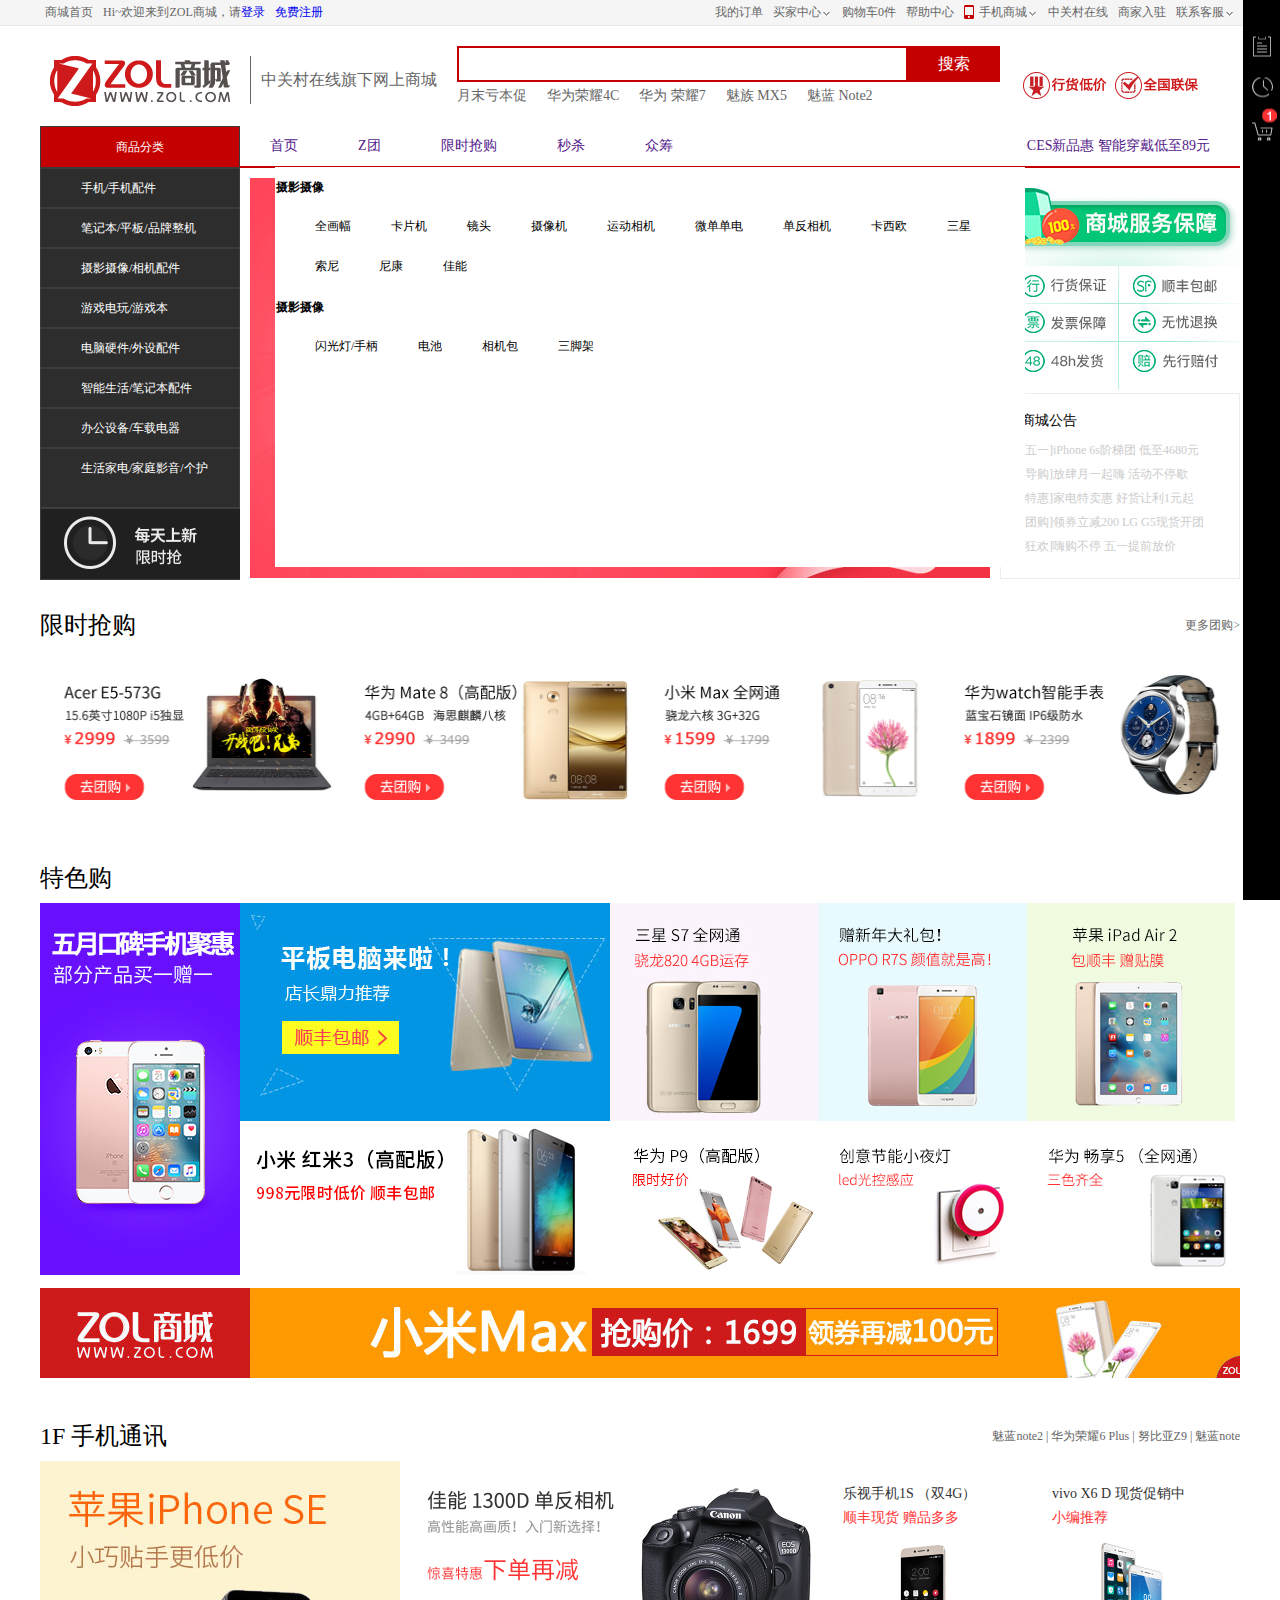
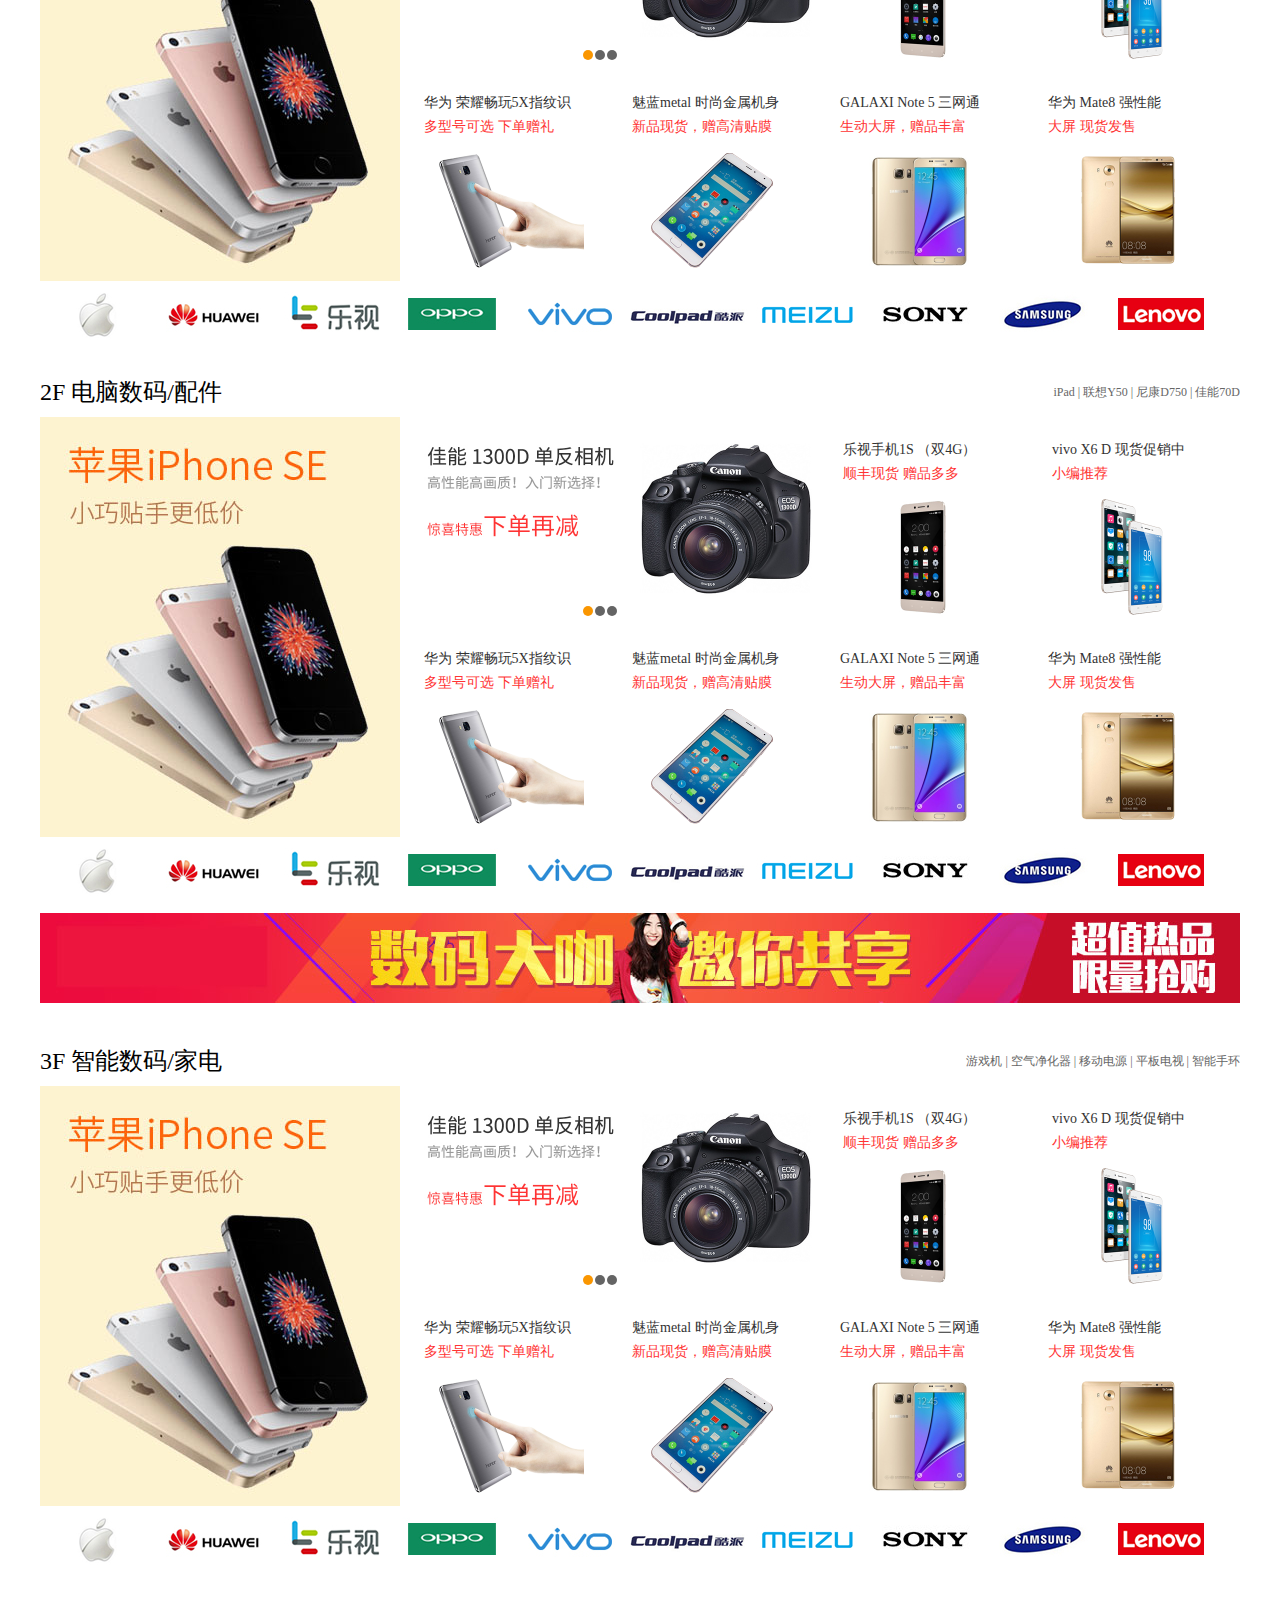
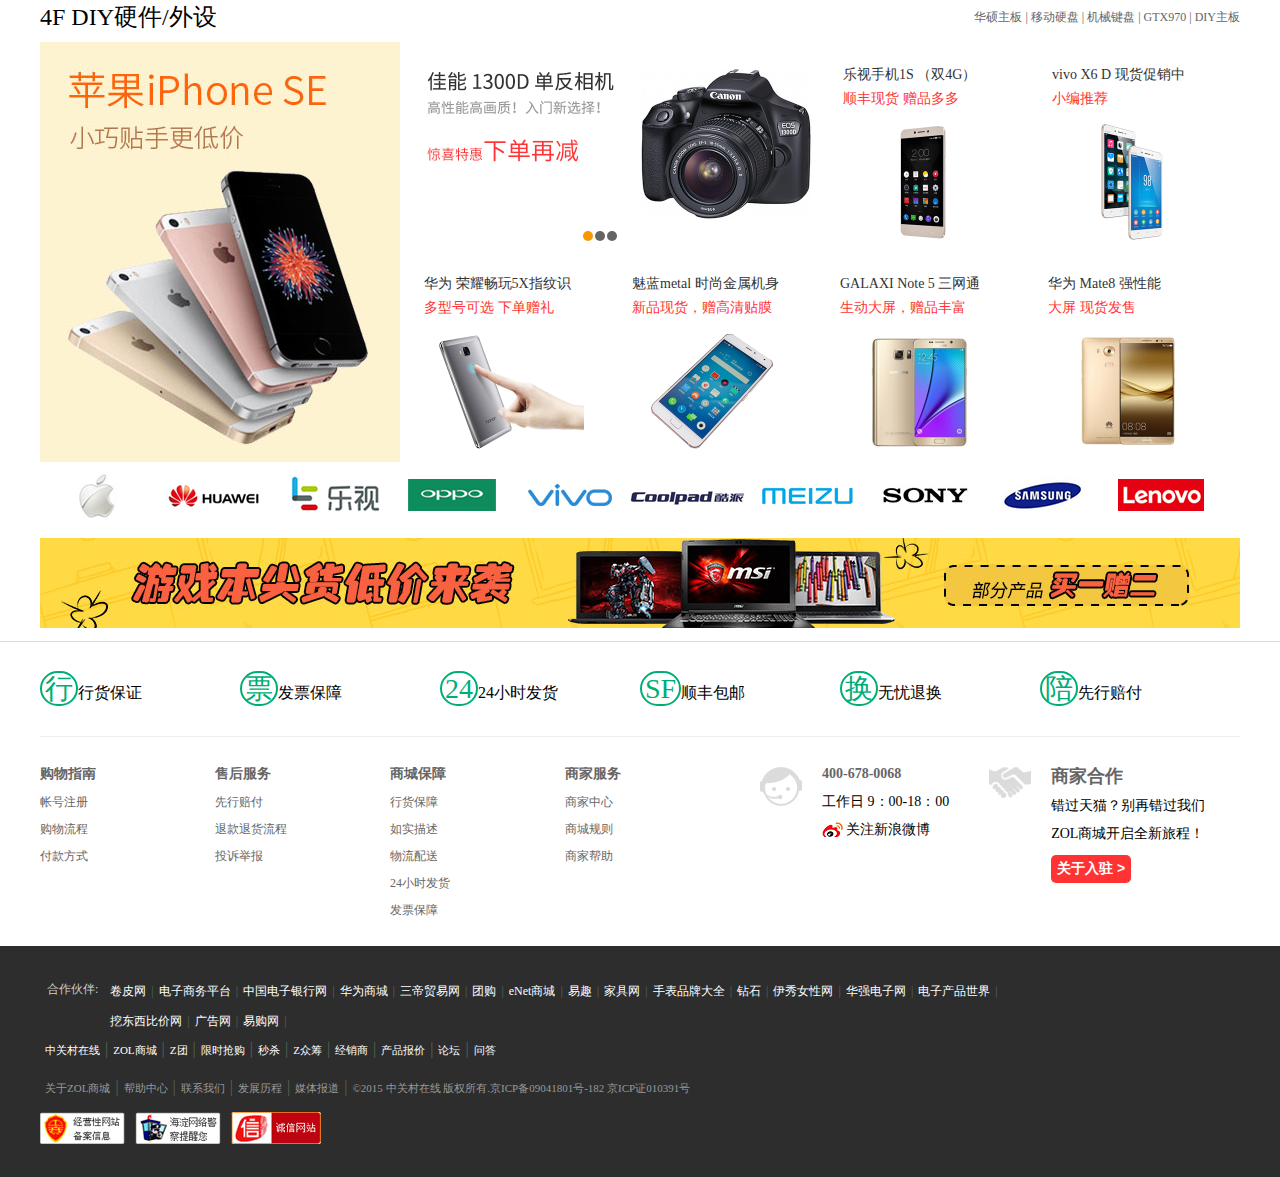
<file: html/index.html>
<!DOCTYPE html>
<html>
	<head>
		<meta charset="utf-8" />
		<title>首页</title>
		<link rel="stylesheet" type="text/css" href="../css/reset.css" />
		<link rel="stylesheet" type="text/css" href="../css/common.css" />
		<link rel="stylesheet" type="text/css" href="../css/index.css"/>
	</head>
	<!--导入JS文件-->
	<script src="../lib/jquery-1.12.3.js" type="text/javascript" charset="utf-8"></script>
	
	<script type="text/javascript">
		$(function(){
			loadHtml("common/hearder.html","h-bdcolor");
			loadHtml("common/main.html","content");
			loadHtml("common/footer.html","footer");
			loadHtml("common/three-level.html","three-level");			
		});		
	</script> 
	<!--引入自己写的js-->

	
	<body>
	  <div class="body">
	  	<!--头部-->
	    <div class="h-bdcolor">
	   	</div>
	   	<!--主体共用-->
	   	<div class="content">
		</div>			
		<!--主体楼梯-->
		<div class="main-content">
			<!--限时抢购-->
			<dl class="dl-box">
				<dt class="d-b-t">
					<span class="m-c-dt-l"><h3><a>限时抢购</a></h3></span><span class="m-c-dt-r"><a>更多团购&gt;</a></span>
				</dt>
				<dd class="d-b-c1">
					<a href="#"><img src="../img/jptg-1.jpg"/></a>
					<a href="#"><img src="../img/jptg-2.jpg"/></a>
					<a href="#"><img src="../img/jptg-3.jpg"/></a>
					<a href="#"><img src="../img/jptg-4.jpg"/></a>
				</dd>
			</dl>
			<!--特色购-->
			<dl class="dl-box">
				<dt class="d-b-t">
					<span class="m-c-dt-l"><h3><a>特色购</a></h3></span><span class="m-c-dt-r"><a></a></span>
				</dt>
				<dd class="d-b-c">
					<div class="div-img-l">
						<a href="#"><img src="../img/tsg-1.jpg"></a>
					</div>
					<div class="div-img-c-t">
						<a href="#"><img src="../img/tsg-2.jpg"></a><a href="#"><img src="../img/tsg-3.jpg"></a><a href="#"><img src="../img/tsg-4.png"></a><a href="#"><img src="../img/tsg-5.jpg"></a>
					</div>
					<div class="div-img-c-b">
						<a href="#"><img src="../img/tsg-6.jpg"></a><a href="#"><img src="../img/tsg-7.jpg"></a><a href="#"><img src="../img/tsg-8.png"></a><a href="#"><img src="../img/tsg-9.jpg"></a>
					</div>
				</dd>
			</dl>
			<div class="div-ad-img"><a href="#"><img src="../img/ad1.jpg"></a></div>
			<!--1F 手机通讯-->
			<dl class="dl-box">
				<dt class="d-b-t">
					<span class="m-c-dt-l"><h3><a>1F 手机通讯</a></h3></span><span class="m-c-dt-r"><a>魅蓝note2</a> | <a>华为荣耀6 Plus</a> | <a>努比亚Z9</a> | <a>魅蓝note</a></span>
				</dt>
				<dd class="d-b-c">
					<div class="d-d-l"><a href="#"><img src="../img/1F-1.jpg"/></a></div>
					<ul class="d-u-r">
						<li class="li-lb">
							<ul class="img-list">
								<li><img src="../img/slb1.jpg"/></li>
								<li><img src="../img/slb2.jpg"/></li>
								<li><img src="../img/slb3.jpg"/></li>								
							</ul>							
							<ul class="banner-nav-list">
								<li class="active"></li>
								<li></li>
								<li></li>								
							</ul>
						</li>
						<li class="li-t">
							<h5><a>乐视手机1S （双4G）</a></h5>
							<p><a>顺丰现货 赠品多多</a></p>
							<a href="#"><img src="../img/1F-3.jpg"/></a>
						</li>
						<li class="li-t">
							<h5><a>vivo X6 D 现货促销中</a></h5>
							<p><a>小编推荐</a></p>
							<a href="#"><img src="../img/1F-4.png"/></a>
						</li>
						<li class="li-b">
							<h5><a>华为 荣耀畅玩5X指纹识</a></h5>
							<p><a>多型号可选 下单赠礼</a></p>
							<a href="#"><img src="../img/1F-5.png"/></a>
						</li>
						<li class="li-b">
							<h5><a>魅蓝metal 时尚金属机身</a></h5>
							<p><a>新品现货，赠高清贴膜</a></p>
							<a href="#"><img src="../img/1F-6.png"/></a>
						</li>
						<li class="li-b">
							<h5><a>GALAXI Note 5 三网通</a></h5>
							<p><a>生动大屏，赠品丰富</a></p>
							<a href="#"><img src="../img/1F-7.png"/></a>
						</li>
						<li class="li-b">
							<h5><a>华为 Mate8 强性能</a></h5>
							<p><a>大屏 现货发售</a></p>
							<a href="#"><img src="../img/1F-8.png"/></a>
						</li>
					</ul>
				</dd>
				<dd class="d-b-b">
					<a href="#"><img src="../img/1F-a.jpg" /></a><a href="#"><img src="../img/1F-b.jpg" /></a><a href="#"><img src="../img/1F-c.jpg" /></a><a href="#"><img src="../img/1F-d.jpg" /></a><a href="#"><img src="../img/1F-e.jpg" /></a><a href="#"><img src="../img/1F-f.jpg" /></a><a href="#"><img src="../img/1F-g.jpg" /></a><a href="#"><img src="../img/1F-h.jpg" /></a><a href="#"><img src="../img/1F-i.jpg" /></a><a href="#"><img src="../img/1F-j.jpg" /></a>
				</dd>
			</dl>
			<!--2F 电脑数码/配件-->
			<dl class="dl-box">
				<dt class="d-b-t">
					<span class="m-c-dt-l"><h3><a>2F 电脑数码/配件</a></h3></span><span class="m-c-dt-r"><a>iPad</a> | <a>联想Y50</a> | <a>尼康D750</a> | <a>佳能70D</a></span>
				</dt>
				<dd class="d-b-c">
					<div class="d-d-l"><a href="#"><img src="../img/1F-1.jpg"/></a></div>
					<ul class="d-u-r">
						<li class="li-lb">
							<ul class="img-list">
								<li><img src="../img/slb1.jpg"/></li>
								<li><img src="../img/slb2.jpg"/></li>
								<li><img src="../img/slb3.jpg"/></li>								
							</ul>							
							<ul class="banner-nav-list">
								<li class="active"></li>
								<li></li>
								<li></li>								
							</ul>
						</li>
						<li class="li-t">
							<h5><a>乐视手机1S （双4G）</a></h5>
							<p><a>顺丰现货 赠品多多</a></p>
							<a href="#"><img src="../img/1F-3.jpg"/></a>
						</li>
						<li class="li-t">
							<h5><a>vivo X6 D 现货促销中</a></h5>
							<p><a>小编推荐</a></p>
							<a href="#"><img src="../img/1F-4.png"/></a>
						</li>
						<li class="li-b">
							<h5><a>华为 荣耀畅玩5X指纹识</a></h5>
							<p><a>多型号可选 下单赠礼</a></p>
							<a href="#"><img src="../img/1F-5.png"/></a>
						</li>
						<li class="li-b">
							<h5><a>魅蓝metal 时尚金属机身</a></h5>
							<p><a>新品现货，赠高清贴膜</a></p>
							<a href="#"><img src="../img/1F-6.png"/></a>
						</li>
						<li class="li-b">
							<h5><a>GALAXI Note 5 三网通</a></h5>
							<p><a>生动大屏，赠品丰富</a></p>
							<a href="#"><img src="../img/1F-7.png"/></a>
						</li>
						<li class="li-b">
							<h5><a>华为 Mate8 强性能</a></h5>
							<p><a>大屏 现货发售</a></p>
							<a href="#"><img src="../img/1F-8.png"/></a>
						</li>
					</ul>
				</dd>
				<dd class="d-b-b">
					<a href="#"><img src="../img/1F-a.jpg" /></a><a href="#"><img src="../img/1F-b.jpg" /></a><a href="#"><img src="../img/1F-c.jpg" /></a><a href="#"><img src="../img/1F-d.jpg" /></a><a href="#"><img src="../img/1F-e.jpg" /></a><a href="#"><img src="../img/1F-f.jpg" /></a><a href="#"><img src="../img/1F-g.jpg" /></a><a href="#"><img src="../img/1F-h.jpg" /></a><a href="#"><img src="../img/1F-i.jpg" /></a><a href="#"><img src="../img/1F-j.jpg" /></a>
				</dd>
			</dl>
			<div class="div-ad-img"><a href="#"><img src="../img/ad2.jpg"></a></div>
			<!--3F 智能数码/家电-->
			<dl class="dl-box">
				<dt class="d-b-t">
					<span class="m-c-dt-l"><h3><a>3F 智能数码/家电</a></h3></span><span class="m-c-dt-r"><a>游戏机</a> | <a>空气净化器</a> | <a>移动电源</a> | <a>平板电视</a> | <a>智能手环</a></span>
				</dt>
				<dd class="d-b-c">
					<div class="d-d-l"><a href="#"><img src="../img/1F-1.jpg"/></a></div>
					<ul class="d-u-r">
						<li class="li-lb">
							<ul class="img-list">
								<li><img src="../img/slb1.jpg"/></li>
								<li><img src="../img/slb2.jpg"/></li>
								<li><img src="../img/slb3.jpg"/></li>								
							</ul>							
							<ul class="banner-nav-list">
								<li class="active"></li>
								<li></li>
								<li></li>								
							</ul>
						</li>
						<li class="li-t">
							<h5><a>乐视手机1S （双4G）</a></h5>
							<p><a>顺丰现货 赠品多多</a></p>
							<a href="#"><img src="../img/1F-3.jpg"/></a>
						</li>
						<li class="li-t">
							<h5><a>vivo X6 D 现货促销中</a></h5>
							<p><a>小编推荐</a></p>
							<a href="#"><img src="../img/1F-4.png"/></a>
						</li>
						<li class="li-b">
							<h5><a>华为 荣耀畅玩5X指纹识</a></h5>
							<p><a>多型号可选 下单赠礼</a></p>
							<a href="#"><img src="../img/1F-5.png"/></a>
						</li>
						<li class="li-b">
							<h5><a>魅蓝metal 时尚金属机身</a></h5>
							<p><a>新品现货，赠高清贴膜</a></p>
							<a href="#"><img src="../img/1F-6.png"/></a>
						</li>
						<li class="li-b">
							<h5><a>GALAXI Note 5 三网通</a></h5>
							<p><a>生动大屏，赠品丰富</a></p>
							<a href="#"><img src="../img/1F-7.png"/></a>
						</li>
						<li class="li-b">
							<h5><a>华为 Mate8 强性能</a></h5>
							<p><a>大屏 现货发售</a></p>
							<a href="#"><img src="../img/1F-8.png"/></a>
						</li>
					</ul>
				</dd>
				<dd class="d-b-b">
					<a href="#"><img src="../img/1F-a.jpg" /></a><a href="#"><img src="../img/1F-b.jpg" /></a><a href="#"><img src="../img/1F-c.jpg" /></a><a href="#"><img src="../img/1F-d.jpg" /></a><a href="#"><img src="../img/1F-e.jpg" /></a><a href="#"><img src="../img/1F-f.jpg" /></a><a href="#"><img src="../img/1F-g.jpg" /></a><a href="#"><img src="../img/1F-h.jpg" /></a><a href="#"><img src="../img/1F-i.jpg" /></a><a href="#"><img src="../img/1F-j.jpg" /></a>
				</dd>
			</dl>
			<!--4F DIY硬件/外设-->
			<dl class="dl-box">
				<dt class="d-b-t">
					<span class="m-c-dt-l"><h3><a>4F DIY硬件/外设</a></h3></span><span class="m-c-dt-r"><a>华硕主板</a> | <a>移动硬盘</a> | <a>机械键盘</a> | <a>GTX970</a> | <a>DIY主板</a></span>
				</dt>
				<dd class="d-b-c">
					<div class="d-d-l"><a href="#"><img src="../img/1F-1.jpg"/></a></div>
					<ul class="d-u-r">
						<li class="li-lb">
							<ul class="img-list">
								<li><img src="../img/slb1.jpg"/></li>
								<li><img src="../img/slb2.jpg"/></li>
								<li><img src="../img/slb3.jpg"/></li>								
							</ul>							
							<ul class="banner-nav-list">
								<li class="active"></li>
								<li></li>
								<li></li>								
							</ul>
						</li>
						<li class="li-t">
							<h5><a>乐视手机1S （双4G）</a></h5>
							<p><a>顺丰现货 赠品多多</a></p>
							<a href="#"><img src="../img/1F-3.jpg"/></a>
						</li>
						<li class="li-t">
							<h5><a>vivo X6 D 现货促销中</a></h5>
							<p><a>小编推荐</a></p>
							<a href="#"><img src="../img/1F-4.png"/></a>
						</li>
						<li class="li-b">
							<h5><a>华为 荣耀畅玩5X指纹识</a></h5>
							<p><a>多型号可选 下单赠礼</a></p>
							<a href="#"><img src="../img/1F-5.png"/></a>
						</li>
						<li class="li-b">
							<h5><a>魅蓝metal 时尚金属机身</a></h5>
							<p><a>新品现货，赠高清贴膜</a></p>
							<a href="#"><img src="../img/1F-6.png"/></a>
						</li>
						<li class="li-b">
							<h5><a>GALAXI Note 5 三网通</a></h5>
							<p><a>生动大屏，赠品丰富</a></p>
							<a href="#"><img src="../img/1F-7.png"/></a>
						</li>
						<li class="li-b">
							<h5><a>华为 Mate8 强性能</a></h5>
							<p><a>大屏 现货发售</a></p>
							<a href="#"><img src="../img/1F-8.png"/></a>
						</li>
					</ul>
				</dd>
				<dd class="d-b-b">
					<a href="#"><img src="../img/1F-a.jpg" /></a><a href="#"><img src="../img/1F-b.jpg" /></a><a href="#"><img src="../img/1F-c.jpg" /></a><a href="#"><img src="../img/1F-d.jpg" /></a><a href="#"><img src="../img/1F-e.jpg" /></a><a href="#"><img src="../img/1F-f.jpg" /></a><a href="#"><img src="../img/1F-g.jpg" /></a><a href="#"><img src="../img/1F-h.jpg" /></a><a href="#"><img src="../img/1F-i.jpg" /></a><a href="#"><img src="../img/1F-j.jpg" /></a>
				</dd>
			</dl>	
			<div class="div-ad-img"><a href="#"><img src="../img/ad3.jpg"></a></div>
		</div>
		<!--侧边导航栏-->
		<div class="nav">
			<div class="img-1"><p class="nav-p">我的订单</p></div>
			<div class="img-2"><p class="nav-p">我的足迹</p></div>			
			<div class="img-3"><p class="nav-p">购物车</p></div>
		</div>			
		<!--尾部-->
		<div class="footer">
			
		</div>
			
			<script src="../js/index.js" type="text/javascript" charset="utf-8"></script>
			<script src="../js/startMove.js"></script>
			<script src="../js/common.js" type="text/javascript" charset="utf-8"></script>
			<script type="text/javascript">
			
			</script>
	</body>
</html>
</file>
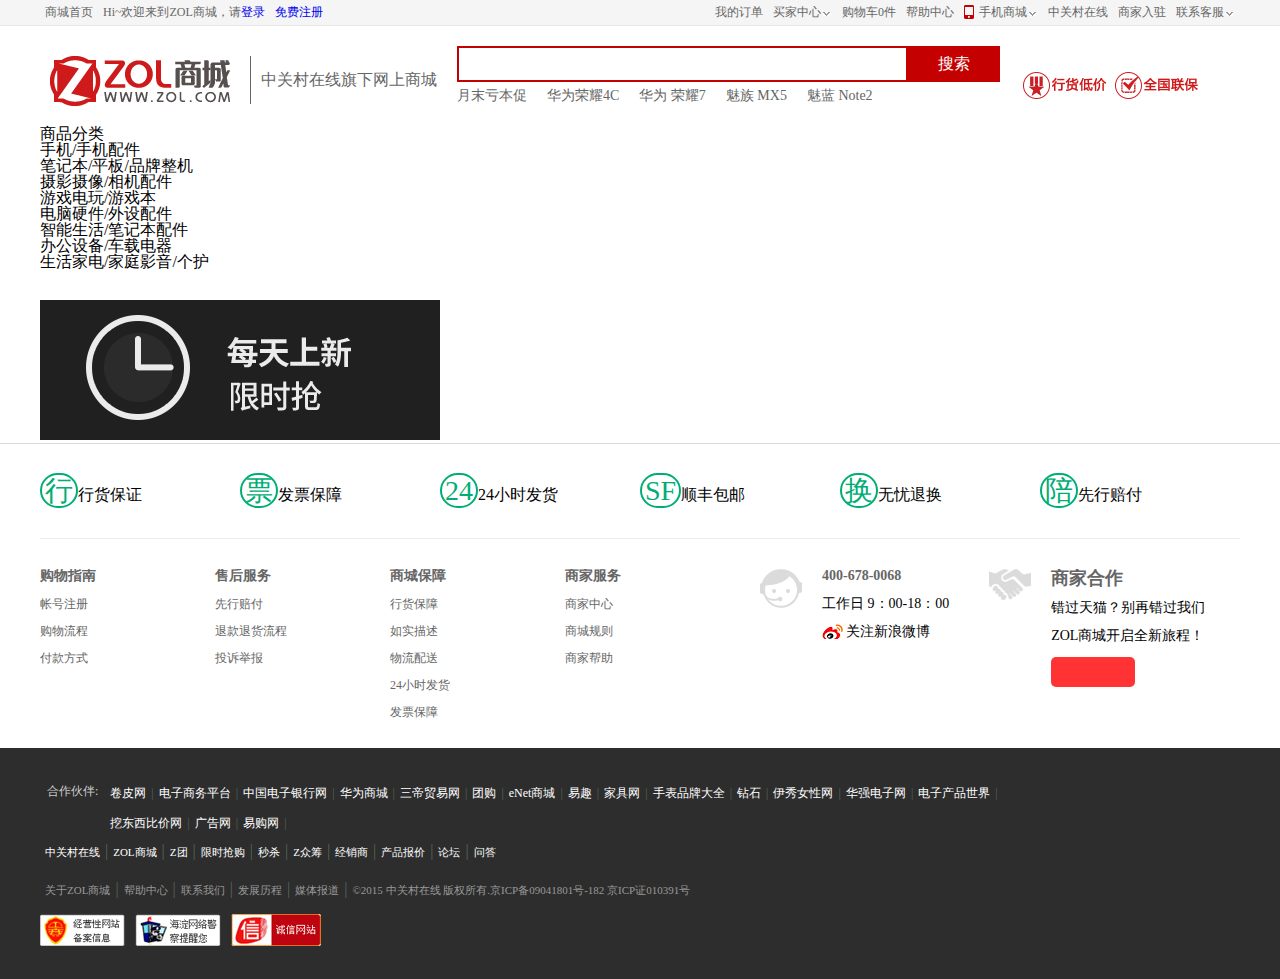
<file: html/index - 副本.html>
<!DOCTYPE html>
<html>
	<head>
		<meta charset="utf-8" />
		<title></title>
		<link rel="stylesheet" type="text/css" href="../css/reset.css" />
		<link rel="stylesheet" type="text/css" href="../css/common.css" />
		<link rel="stylesheet" type="text/css" href="../css/index.css"/>
	</head>
	<body>
	  <div class="body">
	  	<!--头部-->
	   <div class="h-bdcolor">
		<div class="header">
			<ul class="ul-left">
				<li><a href="#" class="a-color">商城首页</a></li>
				<li>Hi~欢迎来到ZOL商城，请<a href="#">登录</a></li>
				<li><a href="#" >免费注册</a></li>
			</ul>
			<ul class="ul-right">
				<li><a href="#" class="a-color">我的订单</a></li>
				<li><a href="#" class="a-color">买家中心<img src="../img/icon.jpg"></a></li>
				<li><a href="#" class="a-color">购物车0件</a></li>
				<li><a href="#" class="a-color">帮助中心</a></li>
				<li class="li-phone"><a href="#" class="a-color">手机商城<img src="../img/icon.jpg"></a></li>
				<li><a href="#" class="a-color">中关村在线</a></li>
				<li><a href="#" class="a-color">商家入驻</a></li>
				<li><a href="#" class="a-color">联系客服<img src="../img/icon.jpg"></a></li>
			</ul>
		</div>
	   </div>
		<!--主体-->
		<div class="content">
			<!--表单-->
			<div class="con-top">
				<img src="../img/logo_180x50.png" />
				<p class="p-border">中关村在线旗下网上商城</p>
				<div class="c-box">
					<form><input type="text" class="p-txt"/><input type="button" value="搜索" class="p-btn"/></form>
					<p class="p-a"><a href="#">月末亏本促</a><a href="#">华为荣耀4C</a><a href="#">华为 荣耀7</a><a href="#">魅族 MX5</a><a href="#">魅蓝 Note2</a></p>
				</div>	
				<img src="../img/rigt-log.jpg" class="log-rigt">
			</div>
			<!--轮播图及导航栏-->
			<div class="con-main">
				<div class="c-n-r">
					<dl>
						<dt>商品分类</dt>
						<dd><a>手机</a>/<a>手机配件</a></dd>
						<dd><a>笔记本</a>/<a>平板</a>/<a>品牌整机</a></dd>
						<dd><a>摄影摄像</a>/<a>相机配件</a></dd>
						<dd><a>游戏电玩</a>/<a>游戏本</a></dd>
						<dd><a>电脑硬件</a>/<a>外设配件</a></dd>
						<dd><a>智能生活</a>/<a>笔记本配件</a></dd>
						<dd><a>办公设备</a>/<a>车载电器</a></dd>
						<dd style="padding-bottom: 30px;"><a>生活家电</a>/<a>家庭影音</a>/<a>个护</a></dd>
						<dd class="dd-img"><img src="../img/ChMkJ.gif"/></dd>
					</dl>
				</div>
			</div>
		</div>
		<!--尾部-->
		<div class="footer">
			<div class="btn-top">
				<ul>
					<li><span class="s-ico">行</span><span class="s2">行货保证</span></li>
					<li><span class="s-ico">票</span><span class="s2">发票保障</span></li>
					<li><span class="s-ico">24</span><span class="s2">24小时发货</span></li>
					<li><span class="s-ico">SF</span><span class="s2">顺丰包邮</span></li>
					<li><span class="s-ico">换</span><span class="s2">无忧退换</span></li>
					<li><span class="s-ico">陪</span><span class="s2">先行赔付</span></li>
				</ul>
			</div>
			<div class="btn-main">
				<ul>
					<li><h4>购物指南</h4><p>帐号注册</p><p>购物流程</p><p>付款方式</p></li>
					<li><h4>售后服务</h4><p>先行赔付</p><p>退款退货流程</p><p>投诉举报</p></li>
					<li><h4>商城保障</h4><p>行货保障</p><p>如实描述</p><p>物流配送</p><p>24小时发货</p><p>发票保障</p></li>
					<li><h4>商家服务</h4><p>商家中心</p><p>商城规则</p><p>商家帮助</p></li>
				</ul>
				<dl class="b-m-l2"><dt class="dt1"></dt><dd><h4>400-678-0068</h4><p class="p-t">工作日 9：00-18：00</p><p class="p-t"><a>关注新浪微博</a></p></dd></dl>
				<dl class="b-m-l1"><dt class="dt1"></dt><dd><h4 style="font-size: 18px;">商家合作</h4><p class="p-t">错过天猫？别再错过我们</p><p class="p-t">ZOL商城开启全新旅程！</p><input type=""</dd></dl>
			</div>
			<div class="btn-footer">
				<div class="b-f-t">
					<dl>
						<dt class="sp-n">合作伙伴:</dt><dd><a>卷皮网</a>|<a>电子商务平台</a>|<a>中国电子银行网</a>|<a>华为商城</a>|<a>三帝贸易网</a>|<a>团购</a>|<a>eNet商城</a>|<a>易趣</a>|<a>家具网</a>|<a>手表品牌大全</a>|<a>钻石</a>|<a>伊秀女性网</a>|<a>华强电子网</a>|<a>电子产品世界</a>|<a>挖东西比价网</a>|<a>广告网</a>|<a>易购网</a>|</dd>
				    </dl>
				    <span><a>中关村在线</a>|<a>ZOL商城</a>|<a>Z团</a>|<a>限时抢购</a>|<a>秒杀</a>|<a>Z众筹</a>|<a>经销商</a>|<a>产品报价</a>|<a>论坛</a>|<a>问答</a></span><br />
					<span class="sp-btn"><a>关于ZOL商城</a>|<a>帮助中心</a>|<a>联系我们</a>|<a>发展历程</a>|<a>媒体报道</a>|<a>&copy;2015 中关村在线 版权所有.京ICP备09041801号-182 京ICP证010391号</a></span>
					<div class="img-btn"><img src="../img/beian.jpg" /><img src="../img/jingcha.jpg"/><img src="../img/chengxin.jpg"/></div>
				</div>
			</div>
		</div>
	  </div>
	</body>
</html>
</file>
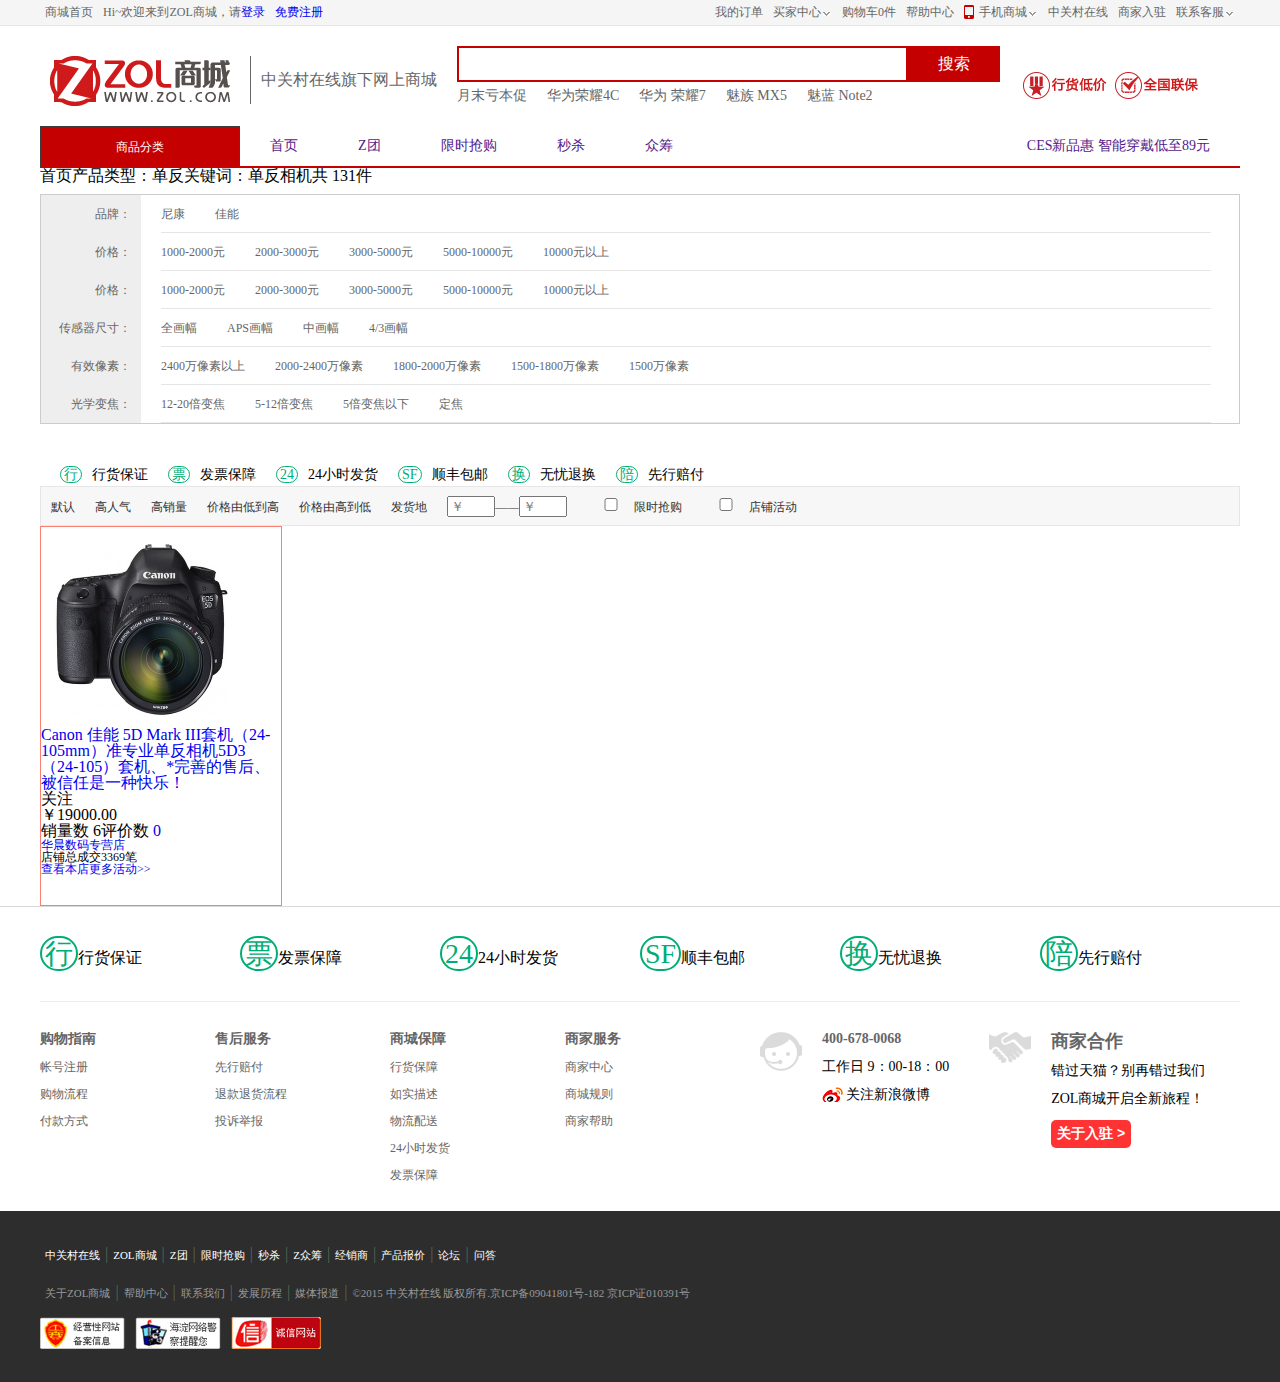
<file: html/list.html>
<!DOCTYPE html>
<html>
	<head>
		<meta charset="utf-8" />
		<title></title>
		<link rel="stylesheet" type="text/css" href="../css/reset.css" />
		<link rel="stylesheet" type="text/css" href="../css/common.css" />
		<link rel="stylesheet" type="text/css" href="../css/list.css"/>
	</head>
	<!--导入JS文件-->
	<script src="../lib/jquery-1.12.3.js" type="text/javascript" charset="utf-8"></script>
	<script src="../js/common.js" type="text/javascript" charset="utf-8"></script>
	<script type="text/javascript">
		$(function(){
			loadHtml("common/hearder.html","h-bdcolor");
			loadHtml("common/main2.html","content");
			loadHtml("common/foot.html","footer");
		});		
	</script> 
	<!--引入自己写的js-->
	<script src="../js/index.js" type="text/javascript" charset="utf-8"></script>
	<script type="text/javascript">
		
	</script>
	<body>
	  <div class="body">
	  	<!--头部-->
	    <div class="h-bdcolor">
	   	</div>
	   	<!--主体共用-->
	   	<div class="content">
		</div>
		<!--主体楼梯-->
		<div class="main-content">
			<ul class="m-c-t">
				<li class="m-t-l">首页</li><li class="m-t-l"><span>产品类型：</span><span class="key">单反</span></li><li class="m-t-l"><span>关键词：</span><span class="key">单反相机</span></li><li class="m-t-r"><span>共<em>&nbsp;131</em>件</span></li>
			</ul>
			<div class="m-t-l2">
				<div class="m-t-l2-t">
					<div class="m-t-list">
						<dl>
							<dt>品牌：</dt>
							<dd><ul>
								<li><a href="#">尼康</a></li>
								<li><a href="#">佳能</a></li>
							</ul></dd>
						</dl>
					</div>
					<div class="m-t-list">
						<dl>
							<dt>价格：</dt>
							<dd><ul>
								<li><a href="#">1000-2000元</a></li>
								<li><a href="#">2000-3000元</a></li>
								<li><a href="#">3000-5000元</a></li>
								<li><a href="#">5000-10000元</a></li>
								<li><a href="#">10000元以上</a></li>
							</ul></dd>
						</dl>
					</div>
					<div class="m-t-list">
						<dl>
							<dt>价格：</dt>
							<dd><ul>
								<li><a href="#">1000-2000元</a></li>
								<li><a href="#">2000-3000元</a></li>
								<li><a href="#">3000-5000元</a></li>
								<li><a href="#">5000-10000元</a></li>
								<li><a href="#">10000元以上</a></li>
							</ul></dd>
						</dl>
					</div>
					<div class="m-t-list">
						<dl>
							<dt>传感器尺寸：</dt>
							<dd><ul>
								<li><a href="#">全画幅</a></li>
								<li><a href="#">APS画幅</a></li>
								<li><a href="#">中画幅</a></li>
								<li><a href="#">4/3画幅</a></li>
							</ul></dd>
						</dl>
					</div>
					<div class="m-t-list">
						<dl>
							<dt>有效像素：</dt>
							<dd><ul>
								<li><a href="#">2400万像素以上</a></li>
								<li><a href="#">2000-2400万像素</a></li>
								<li><a href="#">1800-2000万像素</a></li>
								<li><a href="#">1500-1800万像素</a></li>
								<li><a href="#">1500万像素</a></li>
							</ul></dd>
						</dl>
					</div>
					<div class="m-t-list">
						<dl>
							<dt>光学变焦：</dt>
							<dd><ul>
								<li><a href="#">12-20倍变焦</a></li>
								<li><a href="#">5-12倍变焦</a></li>
								<li><a href="#">5倍变焦以下</a></li>
								<li><a href="#">定焦</a></li>
							</ul></dd>
						</dl>
					</div>
				</div>
				<div class="m-t-l2-c">
					
				</div>
			</div>
			<div class="m-t-l3">
				<ul>
					<li><span class="s-ico">行</span><span class="s2">行货保证</span></li>
					<li><span class="s-ico">票</span><span class="s2">发票保障</span></li>
					<li><span class="s-ico">24</span><span class="s2">24小时发货</span></li>
					<li><span class="s-ico">SF</span><span class="s2">顺丰包邮</span></li>
					<li><span class="s-ico">换</span><span class="s2">无忧退换</span></li>
					<li><span class="s-ico">陪</span><span class="s2">先行赔付</span></li>
				</ul>
			</div>
			<div class="m-t-l4">
				<a href="#">默认</a><a href="#">高人气</a><a href="#">高销量</a><a href="#">价格由低到高</a><a href="#">价格由高到低</a><a href="#">发货地</a><a><span><input type="text" placeholder="￥"/>——<input type="text" placeholder="￥"/></span></a><a href="#"><input type="checkbox"/>限时抢购</a><a href="#"><input type="checkbox"/>店铺活动</a>
			</div>
			<ul class="m-m-list">
				<li class="hover">
					<div class="list-1">
						<p><a href="http://www.zol.com/detail/digital_camera/canon/24449287.html" target="_blank" class="pic"><img src="../img/c1.jpg"/></a></p>
						<a href="http://www.zol.com/detail/digital_camera/canon/24449287.html" /> Canon 佳能 5D Mark III套机（24-105mm）准专业单反相机5D3（24-105）套机、*完善的售后、被信任是一种快乐！ </a>
						<div class="attention" onclick="$.saveGoodsFllow({goodsId: '24449287', merchantId: '190324', goodsName: 'Canon 佳能 5D Mark III套机（24-105mm）准专业单反相机5D3（24-105）套机、*完善的售后、被信任是一种快乐！', goodsPrice: '19000.00'}, this)"><span>关注</span></div>
	                    <div class="price-bar clearfix">
	                        <span class="price">￥19000.00</span>
	                        <span class="activity-infor" style="display:none;">最多减￥1000</span>
	                    </div>                                        
	                    <div class="volume"><span>销量数<em>&nbsp;6</em></span><span class="evaluation">评价数 <a href="http://www.zol.com/detail/digital_camera/canon/24449287.html#zp-nav-order-review" target="_blank">0</a></span></div>
	                    <div class="shop-infor">
	                        <p class="shop-name">
	                            <a href="http://www.zol.com/shop_190324/" target="_blank" title="华晨数码专营店">华晨数码专营店</a>                            
	                        </p>
	                        <p class="total-volume">店铺总成交<em>3369</em>笔</p>
	                        <p><a href="http://www.zol.com/shop_190324/" target="_blank">查看本店更多活动&gt;&gt;</a></p>
	                    </div>
                    </div> 

                </li>
			</ul>
		</div>
		</div>
		
		<!--尾部-->
		<div class="footer">
			
		</div>
		<script type="text/javascript">
			$(".m-m-list").hover(function(){
				this.find(".hover .shop-infor").css("display","none")
			})
		</script>
	</body>
</html>
</file>
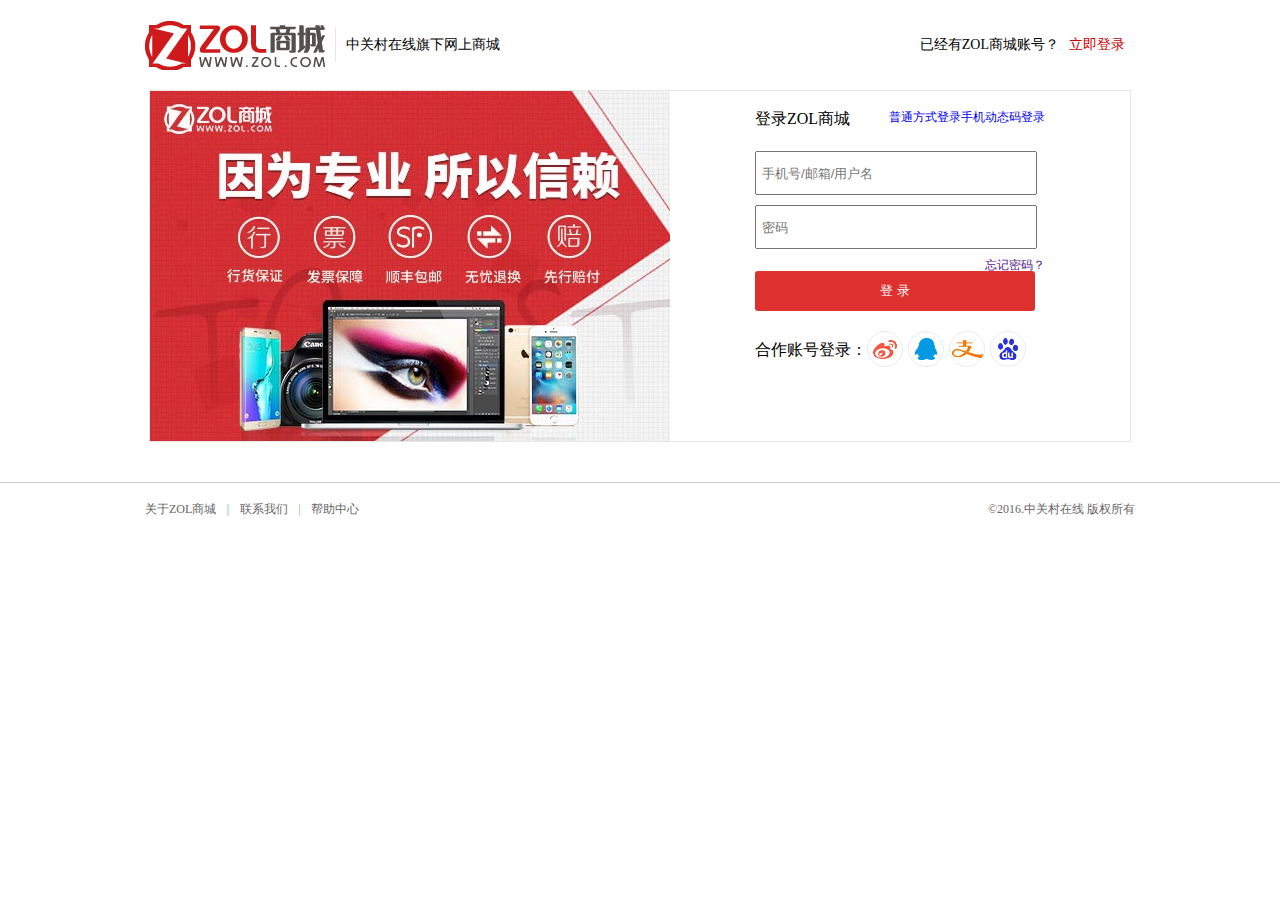
<file: html/register-m.html>
<!DOCTYPE html>
<html>
	<head>
		<meta charset="UTF-8">
		<title>登录</title>
		<link rel="stylesheet" type="text/css" href="../css/reset.css"/>
		<link rel="stylesheet" type="text/css" href="../css/register.css"/>
		<script src="../lib/jquery-1.12.3.js" type="text/javascript" charset="utf-8"></script>
		
	</head>
	<body>
		<!--登录、注册页共用头部-->
		<div id="header">
			<img src="../img/logo_180x50.png"/><span>中关村在线旗下网上商城</span>
			<div class="h-r">已经有ZOL商城账号？<a href="register-m.html">立即登录</a></div>
			</div>
		</div>
		<!--注册页主体-->
		<div id="main">			
			<div class="main-r-right">
				<p class="m-r-r-top"><p class="p-t-left">登录ZOL商城</p><p class="change"><a href="#">手机动态码登录</a></p><p class="change"><a href="#">普通方式登录</a></p></p> 
				<form class="form1" id="demoForm">
					<p class="p-t"></p>
					<p><input type="text" class="tet1" placeholder="手机号/邮箱/用户名" id="username" name="username" /><span class="f-span-r"></span></p>
					<p><input type="password" name="" class="password1" placeholder="密码" id="password" name="password"/></p>	
					<p class="p2"><a href="">忘记密码？</a></p>
					<p class="p-b"><input type="submit" name="" id="" value="登 录" class="submit"/></p>
				</form>	
				<form class="form2">
					<p class="p-t"></p>
					<p><input type="text" class="tet1" placeholder="手机号" /></p>
					<p><input type="text" class="tet2" placeholder="图片验证码" /><div class="authcode"></div></p>
					<p><input type="text" class="tet3" placeholder="短信验证码" /><input type="button" value="发送验证码" class="btn"></p>
					<p class="p-b"><input type="submit" name="" id="" value="登 录" class="submit"/></p>
				</form>	
				<div class="m-r-r-b"><p class="p3">合作账号登录：</p><ul class="p-t-left"><li class="li1"></li><li class="li2"></li><li class="li3"></li><li class="li4"></li></ul></p></div>

			</div>
			<div class="main-r-left"><img src="../img/register.jpg"/></div>			
		</div>
		<!--登录、注册页共用尾部-->
		<div id="border"></div>
		<div id="footer"><a href="#">关于ZOL商城</a><img src="../img/border.png"/><a href="#" class="a-c">联系我们</a><img src="../img/border.png"/><a href="#">帮助中心</a><a href="#" class="a-l">&copy;2016.中关村在线 版权所有</a></div>
	</body>
	
	<script src="../js/jquery.validate.js"></script>
	<script src="../js/register.js" type="text/javascript" charset="utf-8"></script>
	
</html>
</file>
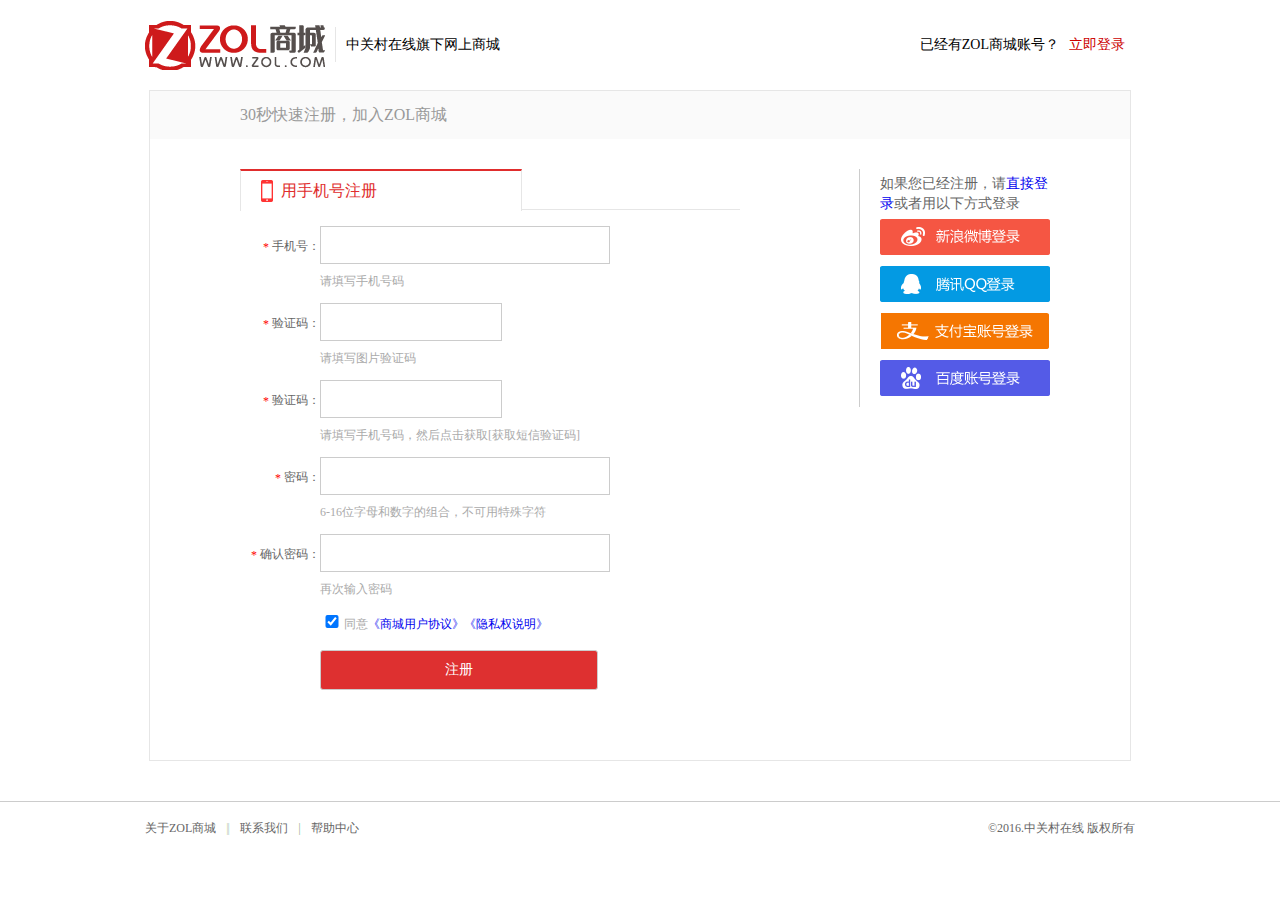
<file: html/register.html>
<!DOCTYPE html>
<html>
	<head>
		<meta charset="UTF-8">
		<title>注册页</title>
		<link rel="stylesheet" type="text/css" href="../css/reset.css"/>
		<link rel="stylesheet" type="text/css" href="../css/register.css"/>
		<script src="../lib/jquery-1.12.3.js" type="text/javascript" charset="utf-8"></script>
		<script src="../js/register.js" type="text/javascript" charset="utf-8"></script>
		<script type="text/javascript">
			$(function(){
				phoneCode();				
			});
		</script>
	</head>
	<body>
		<!--注册页头部-->
		<div id="header">
			<img src="../img/logo_180x50.png"/><span>中关村在线旗下网上商城</span>
			<div class="h-r">已经有ZOL商城账号？<a href="#">立即登录</a></div>
			</div>
		</div>
		<!--注册页主体-->
		<div id="main">
			<div class="hearder"><a href="">30秒快速注册，加入ZOL商城</a></div>
			<div class="main-l">
				<form>
					<div class="form-titlie">
						<div class="f-t-t">
							<span>用手机号注册</span>
						</div>
					</div>
					<p><span class="f-span-l"><span class="s-t">* </span>手机号：</span><input type="text" class="tet1"/><span class="f-span-r"></span></p>
					<p class="p2">请填写手机号码</p>
					<p><span class="f-span-l"><span class="s-t">* </span>验证码：</span><input type="text" class="tet2"/><span class="f-span-r"></span></p>
					<p class="p2">请填写图片验证码</p>
					<p><span class="f-span-l"><span class="s-t">* </span>验证码：</span><input type="text" class="tet3"/><span class="f-span-r"></span></p>
					<p class="p2">请填写手机号码，然后点击获取[获取短信验证码]</p>
					<p><span class="f-span-l"><span class="s-t">* </span>密码：</span><input type="password" name="" class="password1"/><span class="f-span-r"></span></p>
					<p class="p2">6-16位字母和数字的组合，不可用特殊字符</p>
					<p><span class="f-span-l"><span class="s-t">* </span>确认密码：</span><input type="password" name="" /class="password2"><span class="f-span-r"></span></p>	
					<p class="p2">再次输入密码</p>
					<p class="p2"><input type="checkbox" checked="checked" id="" class="cb"/>同意<a href="#">《商城用户协议》</a><a href="#">《隐私权说明》</a></p>
					<p class="p2"><input type="submit" name="" id="" value="注册" class="submit"/></p>
				</form>
			</div>
			<div class="main-r">
				<p>如果您已经注册，请<a href="#">直接登录</a>或者用以下方式登录</p>
				<p><a href="#"><img src="../img/Sina-log.png"/></a></p>
				<p><a href="#"><img src="../img/Tencent-log.png"/></a></p>
				<p><a href="#"><img src="../img/AliPay-log.png"/></a></p>
				<p><a href="#"><img src="../img/baidu-log.png"/></a></p>
			</div>			
		</div>
		<div id="border"></div>
		<div id="footer"><a href="#">关于ZOL商城</a><img src="../img/border.png"/><a href="#" class="a-c">联系我们</a><img src="../img/border.png"/><a href="#">帮助中心</a><a href="#" class="a-l">&copy;2016.中关村在线 版权所有</a></div>
	</body>
</html>
</file>
<file: css/common.css>
/*头部*/
div.h-bdcolor{background: #f5f5f5;border-bottom: 1px solid #e6e6e6;width: 100%;}
div.header {margin:0 auto;overflow: hidden;width: 1200px;}
div.header .ul-left{float: left;}
div.header li{float: left;margin: 5px;font-size: 12px;color: #666;line-height: 15px;overflow: hidden;}
div.header li a.a-color:link{color: #666666;}
.ul-left select{border: none;}
div.header .ul-right{float: right;}
div.header li img{margin:0 2px;}
.ul-right .li-phone{ background: url(../img/phone_ico.png) no-repeat -10px -7px;}
.ul-right .li-phone a{ padding-left: 15px;}

/*主体*/
div.content{width: 1200px;margin: 0 auto;overflow: hidden;}
/*主体表单*/
div.content .con-top{margin-top: 20px;overflow: hidden;}
.con-top img{float: left;margin: 10px;}
.con-top .p-border{line-height:48px;height: 48px;padding-left: 10px;margin: 10px; border-left: 1px solid #666666;float: left;color: #666666;}
.c-box{float: left;margin: 0 10px;}
.con-top form{overflow: hidden;margin-bottom: 5px;}
.p-txt{width: 427px;padding:6px 10px;height: 20px;border: 2px solid #c40000;font-size: 14px/20px;color: #666666;float: left;}
.p-btn{width: 92px;height: 36px;background: #c40000;color: #fff;text-align: center;font-size: 16px;border: 2px solid #c40000;float: left;}
.p-a{overflow: hidden;}
.p-a a:link{color: #666666;}
.p-a a{margin-right: 20px;font-size: 14px;}
.log-rigt{width:180px;height:60px;float:left;}


/*轮播图及导航栏*/
/*主体右边*/
.con-main{width: 1200px;margin: 0 auto;}
.con-main .c-m-l dl{width: 200px;float: left;color: #fff;overflow: hidden;line-height: 40px;font-size: 12px;}
.con-main .c-m-l dl dt{background: #c40000;height: 40px;text-align: center;border: 1px solid #3d3d3d;}
.con-main .c-m-l dl dd{background: #2d2d2d;height: 38px;padding-left:40px ;border: 1px solid #3d3d3d;line-height: 38px;}
.ddBg{background: #fff;color: #000;}
.con-main .c-m-l dl dd.dd-last{padding-bottom: 20px;}
.con-main .c-m-l dl dd.dd-img{width:200px;height:70px;padding: 0;margin: 0;}
.con-main .c-m-l dl dd.dd-img img{width:200px;height:70px;}
.con-main .c-m-l .three-level{width: 750px;height: 400px;position: absolute;z-index: 199;left: 275px;top:167px;background: #fff;color: #000;}
.con-main .c-m-l .three-level dl {width: 750px;}
.con-main .c-m-l .three-level dl dt{width: 50px;background: #fff;color: #000;font-weight: bold;border: none;}
.con-main .c-m-l .three-level dl dd{float: left;background: #fff;color: #000;border: none;}
.con-main .c-m-l .three-level dl dd a{color: #000;}
/**/
/*.three-level{width: 200px;height: 500px;position: absolute;z-index: 10;display: none;}*/

/*主体左边导航栏*/
div .c-m-nav{width: 1200px;border-bottom: 2px solid #c40000;height: 40px;}
div .c-m-nav ul li{float: left;padding:0 30px;text-align: center;height: 40px;line-height: 40px;font-size: 14px;}
div .c-m-nav ul li.li-r{float: right;}

/*主体轮播图*/
.con-main .c-m-l dl dd{display: block;}
.main{width: 990px;float: left;position: relative;left: 10px;}
.main .banner{width:740px;height:400px;top:10px;float: left;position: absolute;overflow: hidden}
.main .banner img{height: 400px;width: 740px;float: left;display: inline-block;;}
.main .list{position: absolute;z-index: 99;left:285px;bottom: 10px;}
.main .list li{float: left;width: 18px;height: 18px;border-radius: 9px;background: #000;color: #fff;font-size: 12px;text-align: center;line-height: 18px;margin: 5px;}
.main .m-r{float: right;margin-top:12px;}
.main .m-r dl{padding: 20px;border: 1px solid #ededed;}
.main .m-r dl dt{font-size:14px;color: #000000 ;padding-bottom:10px;}
.main .m-r dl dd{font-size: 12px;line-height: 24px;color: #ccc;}

/*尾部*/
.footer{width: 100%;border-top: 1px solid #d9d9d9;overflow: hidden;}                                                                                                                                                                                                                                                                                                                                                                                                                                                                                                                                                                                                                                                                                                                                                                                                                                                                        
.btn-top{width: 1200px;margin: 0 auto;padding: 33px 0;border-bottom: 1px solid #ededed;overflow: hidden;margin-bottom: 30px;}
.btn-top ul li{float: left;width: 200px;}
.btn-top ul li .s-ico{padding:0 3px;color:#00AE75;height:44px;width:44px;text-align: center;font-size: 28px;border:2px solid #00AE75;border-radius:22px;}
.btn-top ul li .s2{font-size: 16px;}
.btn-main{width: 1200px;margin: 0 auto;overflow: hidden;}
h4{font-size: 14px;color:#666;font-weight: bold;}
.btn-main ul li{float: left;width: 175px;}
.btn-main ul p{font-size: 12px; color: #666;margin-top: 15px;}
.b-m-l2{margin:0 20px;float: left;}
.btn-main .p-t{margin-top: 14px;font-size: 14px;} 
.btn-main input{width:80px;height:28px;margin-top: 14px;font-size: 14px;font-weight:bold;color: #fff;background: #ff3333;border: none; border-radius: 5px;}
.b-m-l2 dt.dt1{width:42px;height:40px;background: url(../img/footer.png) no-repeat 0 -96px;float: left;}
.b-m-l2 dd{float: right;margin-left: 20px;}
.b-m-l2 a{width:100px;height:18px;background: url(../img/footer.png) no-repeat 0px -7px;padding-left: 24px;}
.b-m-l1{margin:0 20px;float: left;}   
.b-m-l1 dt.dt1{width:42px;height: 31px;background: url(../img/footer.png) no-repeat 0 -226px;float: left;}
.b-m-l1 dd{float: right;margin-left: 20px;}  
.btn-footer{background: #2d2d2d;width: 100%;margin-top: 30px;}
.btn-footer .b-f-t{margin:0 auto;width: 1200px;overflow: hidden;color: #546654;padding: 30px 0;}    
.btn-footer .b-f-t dl{width: 970px;font-size: 12px;} 
.btn-footer .b-f-t dl dt{float: left;height: 30px;padding: 7px;color: #ccc}
.btn-footer .b-f-t dl dd a{padding: 0 5px;color: #fff;line-height: 30px;}
.btn-footer .b-f-t span a{padding: 0 5px;color: #fff;line-height: 28px;font-size: 11px;}
.btn-footer .b-f-t .sp-btn{display: block;margin: 10px 0;}
.btn-footer .b-f-t .sp-btn a{color: #999;}
.btn-footer .img-btn img{margin-right: 10px;}
</file>
<file: css/index.css>
/*主体内容*/
.main-content{width: 1200px;margin: 0 auto;overflow: hidden;}
.dl-box{width: 1200px;overflow: hidden;}
.dl-box .d-b-t{height:30px;padding: 30px 0 10px;line-height: 30px;}
.dl-box .d-b-c{width: 1200px;overflow: hidden;}
.dl-box .d-b-b{width: 1200px;overflow: hidden;}
h3{font-size: 24px;}
.m-c-dt-l{float: left;}
.m-c-dt-r{float:right;font-size: 12px;color: #666;}
.d-b-c1 img{width: 296px;height: 180px;}
.div-img-l{width: 200px;float: left;}
.div-img-r-t{width: 1000px;float: left;}
.div-ad-img {margin: 10px 0;}
.d-d-l{width: 360px;float: left;}
.d-d-r{width: 840px;float: left;}
/*小轮播*/
/*轮播的视口*/
.li-lb{width: 419px;height:208px;float: left;background: indianred;position: relative;z-index: 1;overflow: hidden;}
/*放图片的盒子*/
.li-lb{	position: relative;	width: 419px;height: 209px;	background: grey;overflow: hidden;}
.img-list{list-style:none;position: absolute;left:0; top:0;width: 1257px;height: 209px;}
.img-list li{float: left;}
.li-lb .img-list img{width: 419px;height: 209px;}
.banner-nav-list{list-style:none;position: absolute;right:200px; bottom:10px;}
.banner-nav-list li {background-color: #646464;float: left;height: 10px;width: 10px;margin-right: 2px;cursor: pointer;text-align: center;border-radius:50%;line-height: 25px;}
.banner-nav-list li.active{	background-color: #fa9600;}

/*1F的除轮播的图片*/
.li-t{width:160px;height:178px;float: left;padding: 16px 25px 15px 24px;}
.d-u-r img{width: 160px;height: 120px;}
.li-b{width:160px;height:178px;float: left;padding: 16px 24px;}
h5{font-size:14px ;color: #333;padding: 10px 0;}
.d-u-r li p{font-size: 14px;height: 20px;color: #f33;padding: 0 0px 10px;}


/*侧边导航栏*/
.nav{width: 37px;height: 100%;position: fixed;z-index: 2;background: #000000;top: 0;right: 0;}
.nav .img-1:before,.nav .img-2:before,.nav .img-3:before{display: block; content: ' ';background:url(../img/c-nav.png) no-repeat;position: absolute;top:50%;left: 50%;transform: translate(-50%,-50%);}
.nav .img-1:before{background-position: 0px -13px;width: 30px;height:25px;}
.nav .img-2:before{background-position: 0px -62px;width: 30px;height:25px;}
.nav .img-3:before{background-position: 0px -96px;width: 30px;height:35px;}
.nav .img-1 {cursor: pointer;width:37px;height:37px;position: absolute;right:0px;top:30px;z-index:4;}
.nav .img-2 {cursor: pointer;width:37px;height:37px;position: absolute;right:0px;top:71px;z-index:4;}
.nav .img-3 {cursor: pointer;width:37px;height:37px;position: absolute;right:0px;top:106px;z-index:4;}
.nav .nav-p{line-height:35px;text-align:center;width: 100px;height: 35px;position: absolute;background:#f33;z-index: 3;color: #fff;display: none;right: 37px;}
</file>
<file: css/list.css>
.main-content{overflow: hidden;}
.con-main .c-m-l dl dd{display: none;}

/*主体内容*/
.main-content{width: 1200px;margin: 0 auto;overflow: hidden;}
.main-content .m-c-t{overflow: hidden;}
.main-content .m-c-t li{float: left;}
.main-content .m-t-l2-t{color: #666;font-size: 12px;border: 1px solid #CCCCCC;margin: 10px 0;}
.main-content .m-t-list dl{width: 1198px;height:38px;line-height:38px;	}
.main-content .m-t-list dt{float: left;width: 90px;background: #eee;text-align: right;padding-right: 10px;}
.main-content .m-t-list dd{height:37px;float: left;width: 1050px;margin:0 20px;border-bottom: 1px solid #e6e6e6;}
.main-content .m-t-list dd a{color: #666;font-size: 12px;margin-right: 30px;}
.main-content .m-t-list dd a:hover{color: ;}
.main-content .m-t-list li{float: left;}


.m-t-l3{width: 1200px;padding: 32px 10px 0;overflow: hidden;height: 20px;}
.m-t-l3 ul li{float: left;padding:0 10px;}
.m-t-l3 ul li .s-ico{padding:0 3px;color:#00AE75;height:16px;width:16px;text-align: center;font-size: 14px;border:1px solid #00AE75;border-radius:10px;margin-right: 10px;}
.m-t-l3 ul li .s2{font-size: 14px;}

.m-t-l4{width: 1198px;background: #f7f7f7;border: 1px solid #e6e6e6;height: 38px;line-height: 38px;}
.m-t-l4 a{color: #333;padding: 10px;font-size: 12px;} 
.m-t-l4 input{width: 40px;}

.list-1{width: 240px;height: 378px;border: 1px solid salmon;}
.list-1 p{font-size: 12px;}
.list-1 p img{width: 200px;height: 200px;display: block;}
.m-m-list
</file>
<file: css/register.css>
/*登录，注册页共用部分*/

/*登录，注册页共用头部*/
#header{width: 990px;margin: 20px auto;height: 50px;line-height: 50px;overflow: hidden;font-size: 14px;}
#header img{display: inline-block;vertical-align: middle;}
#header span{margin-top:5px; margin-left:10px;padding: 10px;height: 30px; border-left: 1px solid #e6e6e6;}
#header div{float: right;}
#header div a{width: 56px;height: 16px;padding: 3px 10px;color: #c00;}
#header div a:hover{color: #fff;background: #c00;text-decoration: none;}
/*登录，注册页共用尾部线*/
#border{width: 100%;border-bottom: 1px solid #CCCCCC;}
/*登录，注册页共用尾部*/
#footer{width: 990px;margin: 20px auto 40px;font-size: 12px;overflow: hidden;}
#footer a{color: #666;}
#footer img{margin: 0 10px;vertical-align: middle;height: 12px;}
#footer a.a-l{float: right;}
/*共用主体*/
#main{width: 980px;margin: 0 auto 40px;border: 1px solid #e6e6e6;overflow: hidden;}


/*登录页主体*/
/*登录页主体左边图片*/
#main .main-r-left{float: left;overflow: hidden;}
#main .main-r-left img{display: block;}

/*登录页主体右边*/
#main .main-r-right{float: right;overflow: hidden;width: 290px;margin-right: 85px;}
/*右边顶部，切换*/
#main .main-r-right p.m-r-r-top{padding-top:20px;}
#main .main-r-right .p-t-left{float: left;}
#main .main-r-right .change{float: right;font-size: 12px; color: #333;}
/*表单1*/
#main .main-r-right .form1{}
#main .main-r-right .form1{margin-top:20px;}
#main .main-r-right .p-t{height: 20px;}
#main .main-r-right input{width: 268px;height: 40px;margin-bottom: 10px;padding: 0 5px;}
#main .main-r-right .p2{float: right;font-size: 12px;}

#main .main-r-right .submit{width:280px;color: #fff;background: #df3030;border: none;border-radius: 3px;}
/*表单2*/
/*#main .main-r-right .form2{display: none;}*/
#main .main-r-right .form2{margin-top:20px;display: none;}
#main .main-r-right .form2 input.tet2{width: 170px;}
#main .main-r-right .form2 input.tet3{width: 170px;}
#main .main-r-right .form2 .authcode{width:90px ;display: inline-block;float: right;}
#main .main-r-right .form2 input.btn{width: 95px;height: 44px;border:1px solid #ccc ;background: #f2f2f2;}

/*表单底部，合作单位*/
.m-r-r-b{width:290px;overflow: hidden;margin-top: 10px;}
#main .main-r-right .p3{height:38px;float: left;line-height: 38px;}
#main .main-r-right .p3 ul{float: left;}
#main .main-r-right ul li{float:left;width: 36px; height: 36px;border: 1px solid #eaeaea;border-radius: 18px;margin-right:5px;}
#main .main-r-right .p-t-left .li1{width:34px; height:34px;background: url(../img/logo.png) no-repeat -4px -3px;}
#main .main-r-right .p-t-left .li2{width:34px; height:34px;background: url(../img/logo.png) no-repeat -54px -3px;}
#main .main-r-right .p-t-left .li3{width:34px; height:34px;background: url(../img/logo.png) no-repeat -106px -3px;}
#main .main-r-right .p-t-left .li4{width:34px; height:34px;background: url(../img/logo.png) no-repeat -154px -3px;}


/*注册页主体*/
#main .hearder{background: #fafafa;padding: 16px 0 16px 90px;margin-bottom: 30px;}
#main .hearder a{color: #999;font:16px/28px;}
/*注册页主体左边表单*/
#main .main-l{width:500px;margin: 0 90px 10px;float: left;padding-bottom: 50px;}
#main .main-l input{padding:10px 5px;font-size: 14px;border: 1px solid #ccc;width:278px}
#main .main-l .form-titlie{width: 500px;height: 40px;border-bottom: 1px solid #e6e6e6;margin-bottom: 10px;}
#main .main-l .form-titlie .f-t-t{width: 240px;height:22px;background: #fff;padding:9px 20px;border: 1px solid #E6E6E6;border-top: 2px solid #e02d2d;border-bottom: none;}
#main .main-l .form-titlie .f-t-t span{width:280px;height:22px;background: url(../img/list-phone.png) no-repeat;display: inline-block;line-height:22px;color:#e02d2d;padding-left: 20px;}
#main .main-l .f-span-l{color:#666;font-size:12px;width: 80px;text-align: right;height: 20px;display: inline-block;margin: 5px 0;}
#main .main-l .p2{width: 300px;margin-left: 80px;font-size: 12px;color: #aaa;padding: 10px 0;}
#main .main-l .f-span-r{color:#f00;font-size:12px;width: 80px;height: 20px;display: inline-block;margin: 5px 0;}
#main .main-l input.cb{padding:0;font-size: 14px;width:24px;margin: 0;border: none;}
#main .main-l input.submit{color: #fff;font-size: 14px;background: #de3030;border-radius:3px ;}
#main .main-l input.tet2{width: 170px;}
#main .main-l input.tet3{width: 170px;}
#main .main-l .s-t{color: #f00;vertical-align: middle;}
/*注册页主体右边合作单位*/
#main .main-r{width: 270px;float: right;border-left: 1px solid #ccc;}
#main .main-r p{width: 170px;margin: 5px 20px;font-size: 14px;line-height: 20px;color: #666;}
</file>
